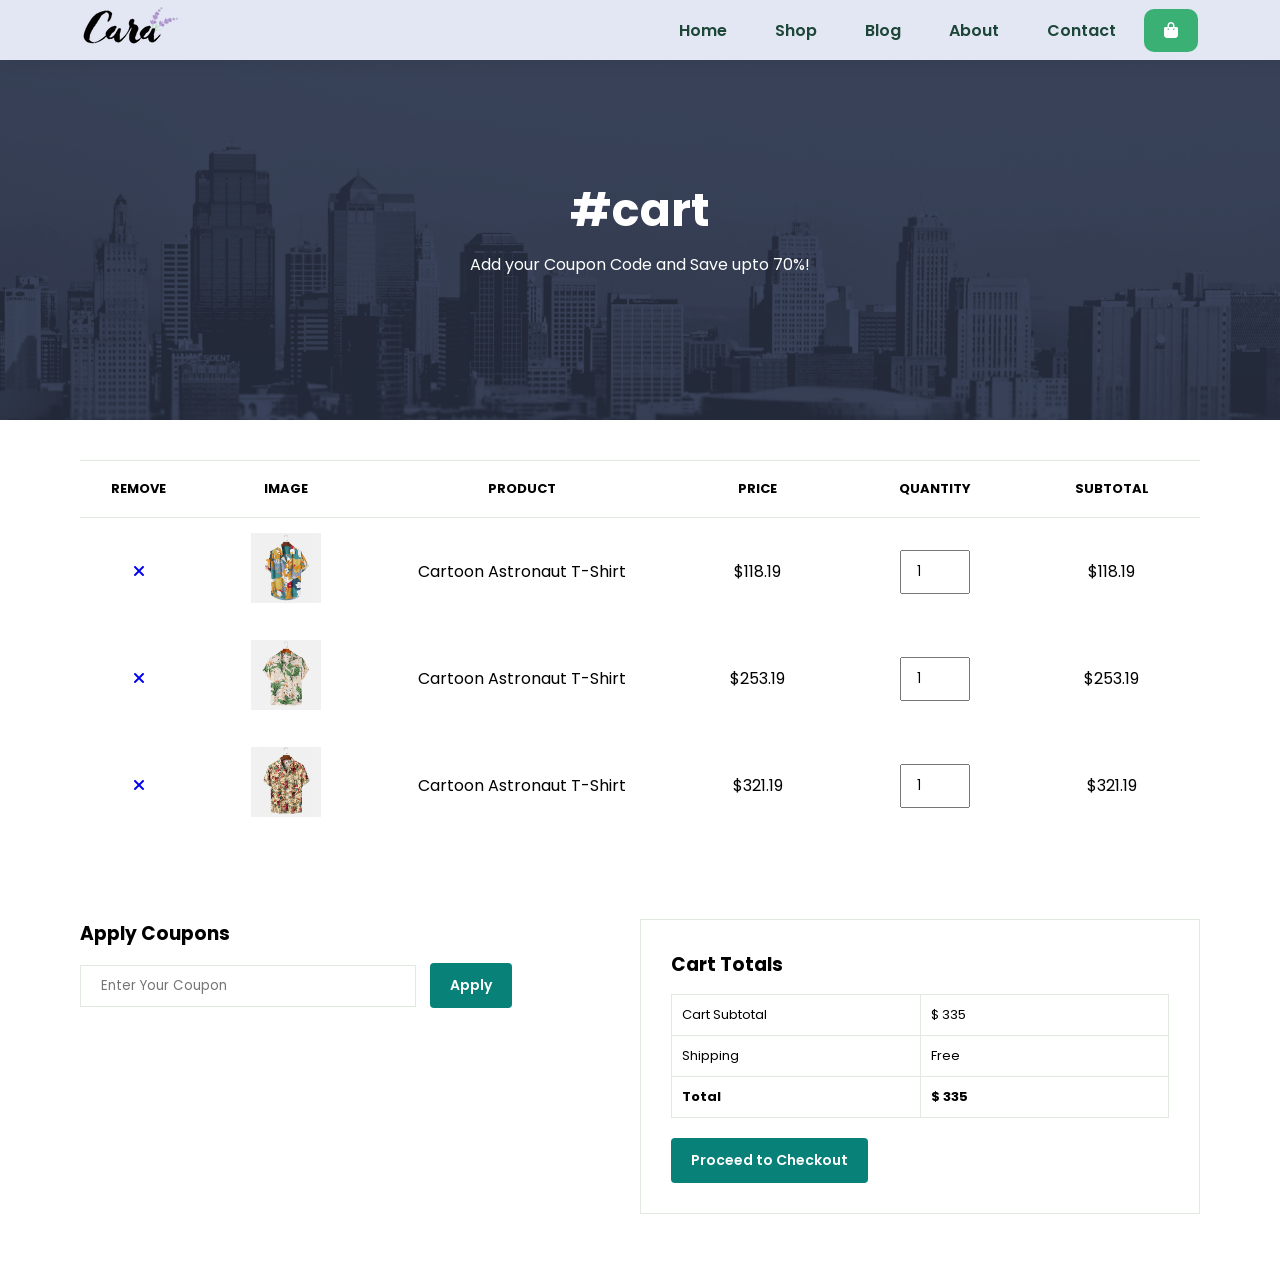
<file: cart.html>
<!DOCTYPE html>
<html lang="en">
<head>
    <meta charset="UTF-8">
    <meta name="viewport" content="width=device-width, initial-scale=1.0">
    <link rel="stylesheet" href="styles.css">
    <link rel="stylesheet" href="https://cdnjs.cloudflare.com/ajax/libs/font-awesome/6.5.1/css/all.min.css" integrity="sha512-DTOQO9RWCH3ppGqcWaEA1BIZOC6xxalwEsw9c2QQeAIftl+Vegovlnee1c9QX4TctnWMn13TZye+giMm8e2LwA==" crossorigin="anonymous" referrerpolicy="no-referrer" />
    <title>Ecomerce Website</title>
</head>
<body>
    <header>
        <a href="/"><img src="img/logo.png" alt="" class="logo-img"></a>
        <div class="navbar">
            <a href="index.html">Home</a>
            <a href="shop.html">Shop</a>
            <a href="blog.html">Blog</a>
            <a href="about.html">About</a>
            <a href="contact.html">Contact</a>
            <a href="cart.html" class="active"><i class="fa-solid fa-bag-shopping"></i></a>
        </div>
    </header>
    <main>
        
        <div class="page-header" style="background-image: url('img/about/banner.png');">
            <h2>#cart</h2>
            <p>Add your Coupon Code and Save upto 70%!</p>
        </div>

        <div id="cart" class="section-p1">
            <table width="100%">
                <thead>
                    <tr>
                        <td>Remove</td>
                        <td>Image</td>
                        <td>Product</td>
                        <td>Price</td>
                        <td>Quantity</td>
                        <td>Subtotal</td>
                    </tr>
                </thead>
                <tbody>
                    <tr>
                        <td><a href="#"><i class="fa-solid fa-xmark"></i></a></td>
                        <td><img src="img/products/f1.jpg" alt=""></td>
                        <td>Cartoon Astronaut T-Shirt</td>
                        <td>$118.19</td>
                        <td><input type="number" value="1" onclick="updatePrice()" id="p1"></td>
                        <td id="st1">$118.19</td>
                    </tr>
                    <tr>
                        <td><a href="#"><i class="fa-solid fa-xmark"></i></a></td>
                        <td><img src="img/products/f2.jpg" alt=""></td>
                        <td>Cartoon Astronaut T-Shirt</td>
                        <td>$253.19</td>
                        <td><input type="number" value="1" onclick="updatePrice()" id="p2"></td>
                        <td id="st2">$253.19</td>
                    </tr>
                    <tr>
                        <td><a href="#"><i class="fa-solid fa-xmark"></i></a></td>
                        <td><img src="img/products/f3.jpg" alt=""></td>
                        <td>Cartoon Astronaut T-Shirt</td>
                        <td>$321.19</td>
                        <td><input type="number" value="1" onclick="updatePrice()" id="p3"></td>
                        <td id="st3">$321.19</td>
                    </tr>
                </tbody>
            </table>
        </div>

        <div id="cart-add" class="section-p1">
            <div id="coupon">
                <h3>Apply Coupons</h3>
                <input type="text" placeholder="Enter Your Coupon">
                <button class="normal">Apply</button>
            </div>
            <div id="subtotal">
                <h3>Cart Totals</h3>
                <table>
                    <tr>
                        <td>Cart Subtotal</td>
                        <td id="subt">$ 335</td>
                    </tr>
                    <tr>
                        <td>Shipping</td>
                        <td>Free</td>
                    </tr>
                    <tr>
                        <td><Strong>Total</Strong></td>
                        <td><Strong id="Total">$ 335</Strong></td>
                    </tr>
                </table>
                <button class="normal">Proceed to Checkout</button>
            </div>
        </div>
    </main>
</body>
<script src="functions.js"></script>
</html>
</file>
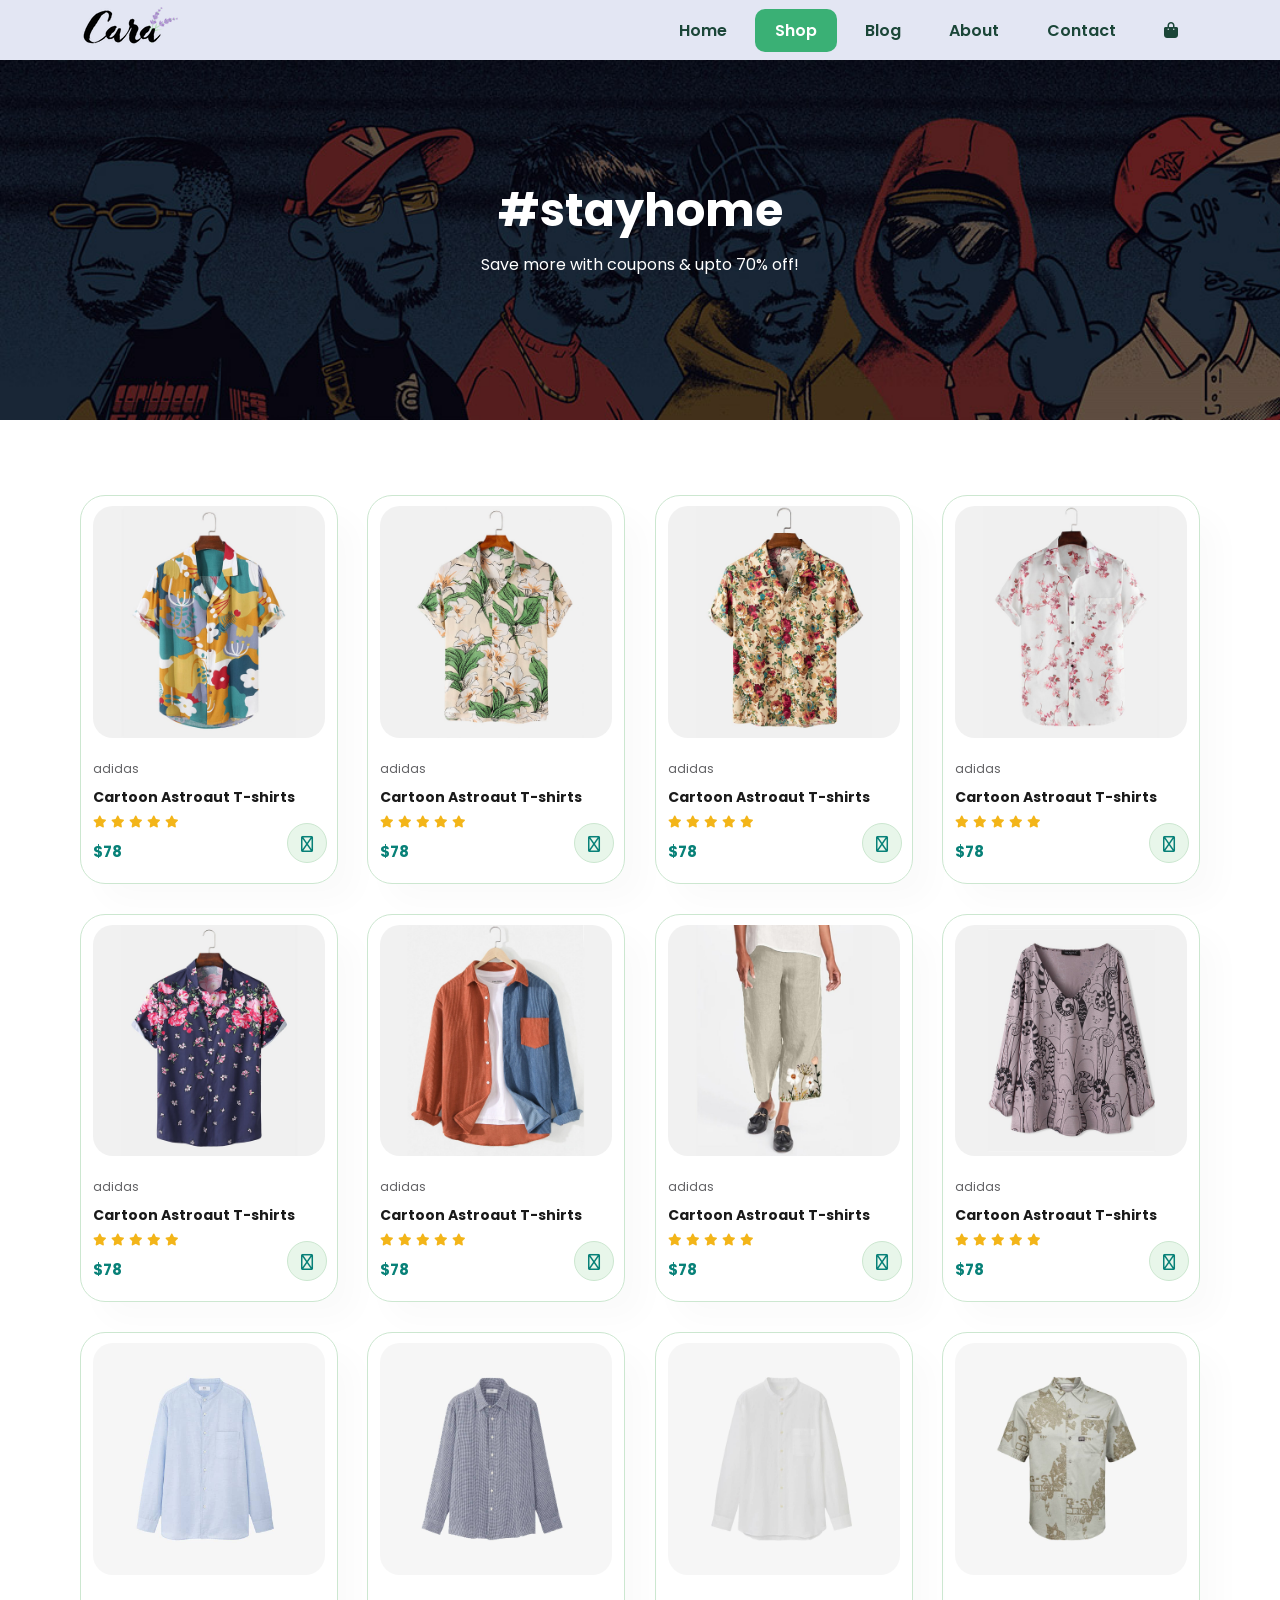
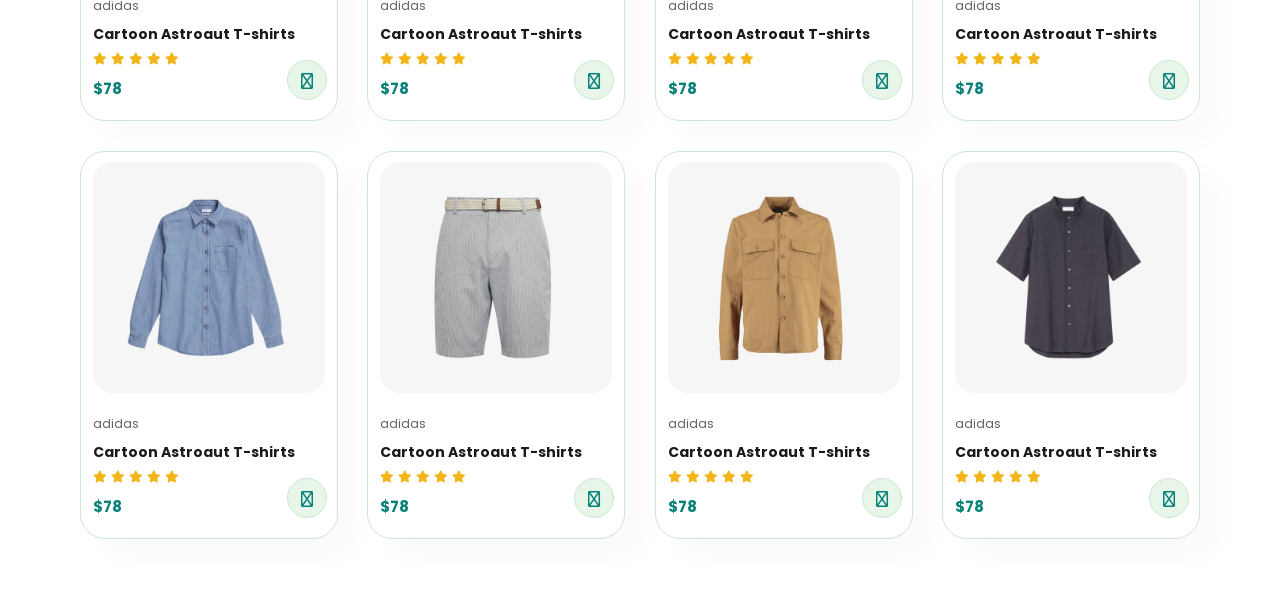
<file: shop.html>
<!DOCTYPE html>
<html lang="en">
<head>
    <meta charset="UTF-8">
    <meta name="viewport" content="width=device-width, initial-scale=1.0">
    <link rel="stylesheet" href="styles.css">
    <link rel="stylesheet" href="https://cdnjs.cloudflare.com/ajax/libs/font-awesome/6.5.1/css/all.min.css" integrity="sha512-DTOQO9RWCH3ppGqcWaEA1BIZOC6xxalwEsw9c2QQeAIftl+Vegovlnee1c9QX4TctnWMn13TZye+giMm8e2LwA==" crossorigin="anonymous" referrerpolicy="no-referrer" />
    <title>Ecomerce Website</title>
</head>
<body>
    <header>
        <a href="/"><img src="img/logo.png" alt="" class="logo-img"></a>
        <input type="checkbox" id="check">
        <div class="navbar">
            <a href="index.html">Home</a>
            <a class="active" href="shop.html">Shop</a>
            <a href="blog.html">Blog</a>
            <a href="about.html">About</a>
            <a href="contact.html">Contact</a>
            <a href="cart.html"><i class="fa-solid fa-bag-shopping"></i></a>
        </div>
        <label class="menu" for="check"><i class="fa-solid fa-bars menu"></i></label>
        <div class="sidebar">
            <div class="sidebar-menu welcome">Welcome <label for="check"><i class="fa-solid fa-xmark "></i></label></div>
            <div class="sidebar-menu"><a href="index.html">Home</a></div>
            <div class="sidebar-menu active"><a href="shop.html" class="active">Shop</a></div>
            <div class="sidebar-menu">Blog</div>
            <div class="sidebar-menu">About</div>
            <div class="sidebar-menu">Contact</div>
            <div class="sidebar-menu">Go to Cart</div>
        </div>
    </header>
    <main>
        
        <div class="page-header">
            <h2>#stayhome</h2>
            <p>Save more with coupons & upto 70% off! </p>
        </div>
       
        <div id="product1" class="section-p1">
            <div class="pro-container">
                <div class="pro" onclick="window.location.href='sproduct.html';">
                    <img src="img/products/f1.jpg" alt="">
                    <div class="des">
                        <span>adidas</span>
                        <h5>Cartoon Astroaut T-shirts</h5>
                        <div class="star">
                            <i class="fas fa-star"></i>
                            <i class="fas fa-star"></i>
                            <i class="fas fa-star"></i>
                            <i class="fas fa-star"></i>
                            <i class="fas fa-star"></i>
                        </div>
                        <h4>$78</h4>
                    </div>
                    <a href="#"><i class="fa-solid fa-cart-shopping cart"></i></a>
                </div>
                <div class="pro">
                    <img src="img/products/f2.jpg" alt="">
                    <div class="des">
                        <span>adidas</span>
                        <h5>Cartoon Astroaut T-shirts</h5>
                        <div class="star">
                            <i class="fas fa-star"></i>
                            <i class="fas fa-star"></i>
                            <i class="fas fa-star"></i>
                            <i class="fas fa-star"></i>
                            <i class="fas fa-star"></i>
                        </div>
                        <h4>$78</h4>
                    </div>
                    <a href="#"><i class="fa-solid fa-cart-shopping cart"></i></a>
                </div>
                <div class="pro">
                    <img src="img/products/f3.jpg" alt="">
                    <div class="des">
                        <span>adidas</span>
                        <h5>Cartoon Astroaut T-shirts</h5>
                        <div class="star">
                            <i class="fas fa-star"></i>
                            <i class="fas fa-star"></i>
                            <i class="fas fa-star"></i>
                            <i class="fas fa-star"></i>
                            <i class="fas fa-star"></i>
                        </div>
                        <h4>$78</h4>
                    </div>
                    <a href="#"><i class="fa-solid fa-cart-shopping cart"></i></a>
                </div>
                <div class="pro">
                    <img src="img/products/f4.jpg" alt="">
                    <div class="des">
                        <span>adidas</span>
                        <h5>Cartoon Astroaut T-shirts</h5>
                        <div class="star">
                            <i class="fas fa-star"></i>
                            <i class="fas fa-star"></i>
                            <i class="fas fa-star"></i>
                            <i class="fas fa-star"></i>
                            <i class="fas fa-star"></i>
                        </div>
                        <h4>$78</h4>
                    </div>
                    <a href="#"><i class="fa-solid fa-cart-shopping cart"></i></a>
                </div>
                <div class="pro">
                    <img src="img/products/f5.jpg" alt="">
                    <div class="des">
                        <span>adidas</span>
                        <h5>Cartoon Astroaut T-shirts</h5>
                        <div class="star">
                            <i class="fas fa-star"></i>
                            <i class="fas fa-star"></i>
                            <i class="fas fa-star"></i>
                            <i class="fas fa-star"></i>
                            <i class="fas fa-star"></i>
                        </div>
                        <h4>$78</h4>
                    </div>
                    <a href="#"><i class="fa-solid fa-cart-shopping cart"></i></a>
                </div>
                <div class="pro">
                    <img src="img/products/f6.jpg" alt="">
                    <div class="des">
                        <span>adidas</span>
                        <h5>Cartoon Astroaut T-shirts</h5>
                        <div class="star">
                            <i class="fas fa-star"></i>
                            <i class="fas fa-star"></i>
                            <i class="fas fa-star"></i>
                            <i class="fas fa-star"></i>
                            <i class="fas fa-star"></i>
                        </div>
                        <h4>$78</h4>
                    </div>
                    <a href="#"><i class="fa-solid fa-cart-shopping cart"></i></a>
                </div>
                <div class="pro">
                    <img src="img/products/f7.jpg" alt="">
                    <div class="des">
                        <span>adidas</span>
                        <h5>Cartoon Astroaut T-shirts</h5>
                        <div class="star">
                            <i class="fas fa-star"></i>
                            <i class="fas fa-star"></i>
                            <i class="fas fa-star"></i>
                            <i class="fas fa-star"></i>
                            <i class="fas fa-star"></i>
                        </div>
                        <h4>$78</h4>
                    </div>
                    <a href="#"><i class="fa-solid fa-cart-shopping cart"></i></a>
                </div>
                <div class="pro">
                    <img src="img/products/f8.jpg" alt="">
                    <div class="des">
                        <span>adidas</span>
                        <h5>Cartoon Astroaut T-shirts</h5>
                        <div class="star">
                            <i class="fas fa-star"></i>
                            <i class="fas fa-star"></i>
                            <i class="fas fa-star"></i>
                            <i class="fas fa-star"></i>
                            <i class="fas fa-star"></i>
                        </div>
                        <h4>$78</h4>
                    </div>
                    <a href="#"><i class="fa-solid fa-cart-shopping cart"></i></a>
                </div> 
                <div class="pro">
                    <img src="img/products/n1.jpg" alt="">
                    <div class="des">
                        <span>adidas</span>
                        <h5>Cartoon Astroaut T-shirts</h5>
                        <div class="star">
                            <i class="fas fa-star"></i>
                            <i class="fas fa-star"></i>
                            <i class="fas fa-star"></i>
                            <i class="fas fa-star"></i>
                            <i class="fas fa-star"></i>
                        </div>
                        <h4>$78</h4>
                    </div>
                    <a href="#"><i class="fa-solid fa-cart-shopping cart"></i></a>
                </div>
                <div class="pro">
                    <img src="img/products/n2.jpg" alt="">
                    <div class="des">
                        <span>adidas</span>
                        <h5>Cartoon Astroaut T-shirts</h5>
                        <div class="star">
                            <i class="fas fa-star"></i>
                            <i class="fas fa-star"></i>
                            <i class="fas fa-star"></i>
                            <i class="fas fa-star"></i>
                            <i class="fas fa-star"></i>
                        </div>
                        <h4>$78</h4>
                    </div>
                    <a href="#"><i class="fa-solid fa-cart-shopping cart"></i></a>
                </div>
                <div class="pro">
                    <img src="img/products/n3.jpg" alt="">
                    <div class="des">
                        <span>adidas</span>
                        <h5>Cartoon Astroaut T-shirts</h5>
                        <div class="star">
                            <i class="fas fa-star"></i>
                            <i class="fas fa-star"></i>
                            <i class="fas fa-star"></i>
                            <i class="fas fa-star"></i>
                            <i class="fas fa-star"></i>
                        </div>
                        <h4>$78</h4>
                    </div>
                    <a href="#"><i class="fa-solid fa-cart-shopping cart"></i></a>
                </div>
                <div class="pro">
                    <img src="img/products/n4.jpg" alt="">
                    <div class="des">
                        <span>adidas</span>
                        <h5>Cartoon Astroaut T-shirts</h5>
                        <div class="star">
                            <i class="fas fa-star"></i>
                            <i class="fas fa-star"></i>
                            <i class="fas fa-star"></i>
                            <i class="fas fa-star"></i>
                            <i class="fas fa-star"></i>
                        </div>
                        <h4>$78</h4>
                    </div>
                    <a href="#"><i class="fa-solid fa-cart-shopping cart"></i></a>
                </div>
                <div class="pro">
                    <img src="img/products/n5.jpg" alt="">
                    <div class="des">
                        <span>adidas</span>
                        <h5>Cartoon Astroaut T-shirts</h5>
                        <div class="star">
                            <i class="fas fa-star"></i>
                            <i class="fas fa-star"></i>
                            <i class="fas fa-star"></i>
                            <i class="fas fa-star"></i>
                            <i class="fas fa-star"></i>
                        </div>
                        <h4>$78</h4>
                    </div>
                    <a href="#"><i class="fa-solid fa-cart-shopping cart"></i></a>
                </div>
                <div class="pro">
                    <img src="img/products/n6.jpg" alt="">
                    <div class="des">
                        <span>adidas</span>
                        <h5>Cartoon Astroaut T-shirts</h5>
                        <div class="star">
                            <i class="fas fa-star"></i>
                            <i class="fas fa-star"></i>
                            <i class="fas fa-star"></i>
                            <i class="fas fa-star"></i>
                            <i class="fas fa-star"></i>
                        </div>
                        <h4>$78</h4>
                    </div>
                    <a href="#"><i class="fa-solid fa-cart-shopping cart"></i></a>
                </div>
                <div class="pro">
                    <img src="img/products/n7.jpg" alt="">
                    <div class="des">
                        <span>adidas</span>
                        <h5>Cartoon Astroaut T-shirts</h5>
                        <div class="star">
                            <i class="fas fa-star"></i>
                            <i class="fas fa-star"></i>
                            <i class="fas fa-star"></i>
                            <i class="fas fa-star"></i>
                            <i class="fas fa-star"></i>
                        </div>
                        <h4>$78</h4>
                    </div>
                    <a href="#"><i class="fa-solid fa-cart-shopping cart"></i></a>
                </div>
                <div class="pro">
                    <img src="img/products/n8.jpg" alt="">
                    <div class="des">
                        <span>adidas</span>
                        <h5>Cartoon Astroaut T-shirts</h5>
                        <div class="star">
                            <i class="fas fa-star"></i>
                            <i class="fas fa-star"></i>
                            <i class="fas fa-star"></i>
                            <i class="fas fa-star"></i>
                            <i class="fas fa-star"></i>
                        </div>
                        <h4>$78</h4>
                    </div>
                    <a href="#"><i class="fa-solid fa-cart-shopping cart"></i></a>
                </div>
                 
            </div>
        </div>
    </main>
</body>
<script src="functions.js"></script>
</html>
</file>
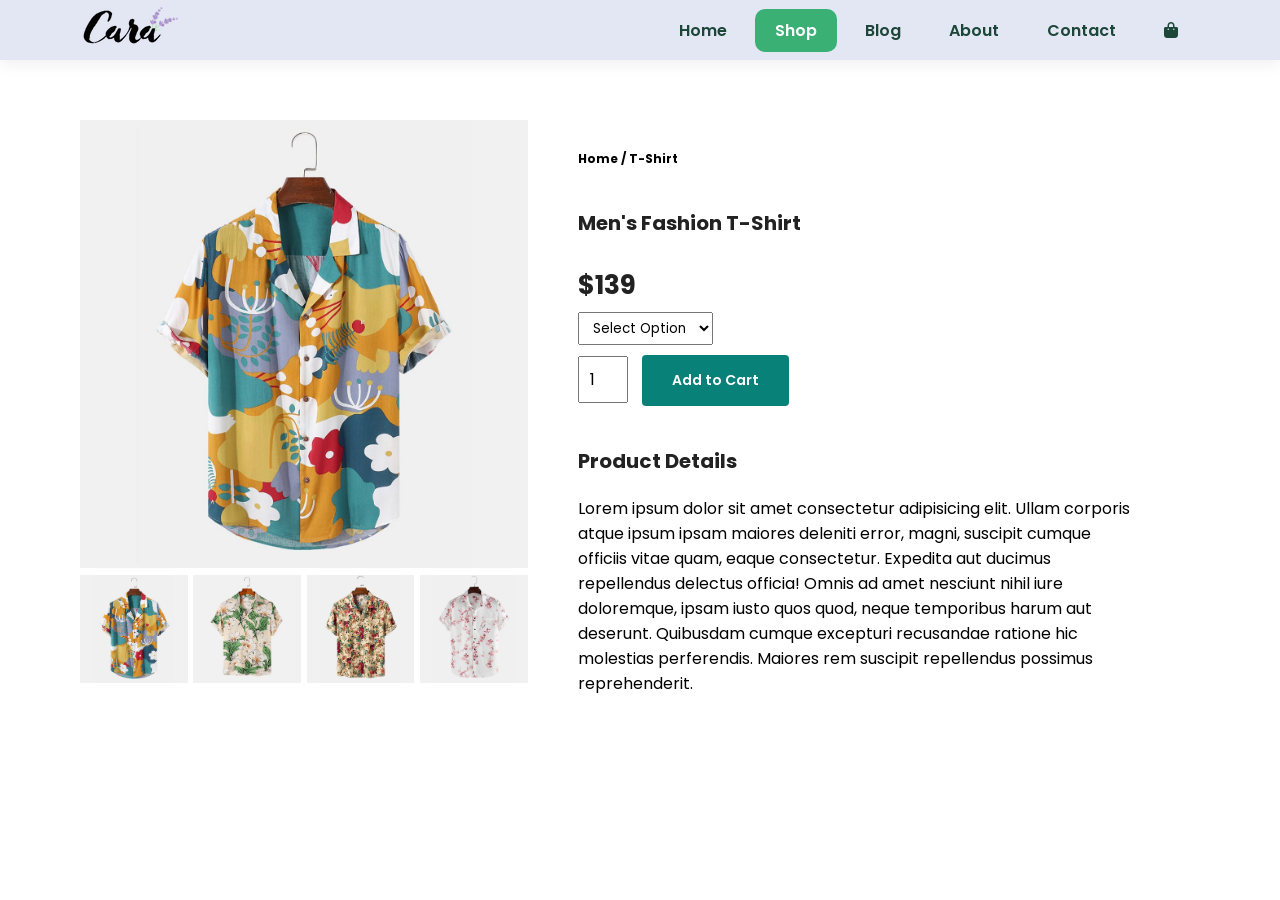
<file: sproduct.html>
<!DOCTYPE html>
<html lang="en">
<head>
    <meta charset="UTF-8">
    <meta name="viewport" content="width=device-width, initial-scale=1.0">
    <link rel="stylesheet" href="styles.css">
    <link rel="stylesheet" href="https://cdnjs.cloudflare.com/ajax/libs/font-awesome/6.5.1/css/all.min.css" integrity="sha512-DTOQO9RWCH3ppGqcWaEA1BIZOC6xxalwEsw9c2QQeAIftl+Vegovlnee1c9QX4TctnWMn13TZye+giMm8e2LwA==" crossorigin="anonymous" referrerpolicy="no-referrer" />
    <title>Ecomerce Website</title>
</head>
<body>
    <header>
        <a href="/"><img src="img/logo.png" alt="" class="logo-img"></a>
        <div class="navbar">
            <a href="index.html">Home</a>
            <a class="active" href="shop.html">Shop</a>
            <a href="blog.html">Blog</a>
            <a href="about.html">About</a>
            <a href="contact.html">Contact</a>
            <a href="cart.html"><i class="fa-solid fa-bag-shopping"></i></a>
        </div>
    </header>
    <main>
        <div class="prodetails section-p1">
            <div class="single-proimage">
                <img src="img/products/f1.jpg" width="100%" id="MainImg" alt="">
                <div class="small-img-group">
                    <div class="small-img-col">
                        <img src="img/products/f1.jpg" width="100%" class="small-img">
                    </div>
                    <div class="small-img-col">
                        <img src="img/products/f2.jpg" width="100%" class="small-img">
                    </div>
                    <div class="small-img-col">
                        <img src="img/products/f3.jpg" width="100%" class="small-img">
                    </div>
                    <div class="small-img-col">
                        <img src="img/products/f4.jpg" width="100%" class="small-img">
                    </div>
                </div>
            </div>

            <div class="single-pro-details">
                <h6>Home / T-Shirt</h6>
                <h4>Men's Fashion T-Shirt</h4>
                <h2>$139</h2>
                <select>
                    <option>Select Option</option>
                    <option>XL</option>
                    <option>XXL</option>
                    <option>Small</option>
                    <option>Large</option>
                </select>
                <input type="number" value="1">
                <button class="normal">Add to Cart</button>
                <h4>Product Details</h4>
                <span>Lorem ipsum dolor sit amet consectetur adipisicing elit. Ullam corporis atque ipsum ipsam maiores deleniti error, magni, suscipit cumque officiis vitae quam, eaque consectetur. Expedita aut ducimus repellendus delectus officia!
                Omnis ad amet nesciunt nihil iure doloremque, ipsam iusto quos quod, neque temporibus harum aut deserunt. Quibusdam cumque excepturi recusandae ratione hic molestias perferendis. Maiores rem suscipit repellendus possimus reprehenderit.</span>
            </div>
        </div>
    </main>
</body>

<script>
    var MainImg = document.getElementById("MainImg");
    var smallImg = document.getElementsByClassName("small-img");

    smallImg[0].onClick = function (){
        MainImg.src = smallImg[0].src;
    }
    smallImg[1].onclick = function(){
        MainImg.src = smallImg[1].src;
    }
    smallImg[2].onclick = function(){
        MainImg.src = smallImg[2].src;
    }
    smallImg[3].onclick = function(){
        MainImg.src = smallImg[3].src;
    }
</script>
<script src="functions.js"></script>
</html>
</file>
<file: styles.css>
@import url('https://fonts.googleapis.com/css2?family=Poppins:wght@400;500&display=swap');
*{
    font-family: 'Poppins', sans-serif;
    margin: 0px;
    padding: 0px;
    box-sizing: border-box;
}
h1{
    font-size: 50px;
    line-height: 64px;
    color: #222;
}
h2{
    font-size: 46px;
    line-height: 54px;
    color: #222;
}
h4{
    font-size: 20px;
    color: #222;
}
h6{
    font-weight: 700;
    font-size: 12px;
}
p{
    font-size: 16px;
    color: #465b52;
    margin: 15px 0 20px 0;
}
a{
    text-decoration: none;
    
}
.section-p1{
    padding: 40px 80px;
}
.section-m1{
    margin: 40px 0;
}
button.normal{
    font-size: 14px;
    font-weight: 600;
    padding: 15px 30px;
    color: #000;
    background-color: #fff;
    border-radius: 4px;
    cursor: pointer;
    border: none;
    outline: none;
    transition: 0.2s;
}
button.white{
    font-size: 13px;
    font-weight: 600;
    padding: 11px 80px;
    color: #fff;
    background-color: transparent;
    cursor: pointer;
    border: 1px solid #fff ;
    outline: none;
    transition: 0.2s;
}
body{
    width: 100%;
}
header{
    height: 60px;
    display: flex;
    justify-content: space-between;
    align-items: center;
    padding: 20px 80px;
    background-color: #e3e6f3;
    box-shadow: 0 5px 15px rgba(0, 0, 0, 0.06);
    z-index: 100;
    position: sticky;
    top: 0;
    left: 0 ;
}
.navbar a{
    padding: 0px 20px;
    font-size: 16px;
    font-weight: 600;
    color: #1b4638;
    transition: 0.1s ease;
    position: relative;
    margin: 2px;
}
.navbar a:hover,
.navbar a.active{
    background-color: #3ab075;
    color: white;
    padding: 10px 20px;
    border-radius: 10px;
}
.menu{
    font-size: 20px;
    color: #1b4638;
    display: none;
}
#check{
    display: none;
}
.sidebar{
    position: fixed;
    background-color: #fff;
    top: 0px;
    bottom: 0px;
    right: 0px;
    width: 300px;
    font-size: 30px;
    z-index: 100;
    right: -300px;
    transition: all 0.2s linear;
}
.sidebar-menu{
    padding: 10px 10px;
    width: 300px;
    display: flex;
    flex-direction: column;
    justify-content: center;
    align-items: center;
    margin: 30px 5px;
    font-weight: 500;
}
.sidebar-menu a{
    color: #1b4638;
}
.sidebar-menu.active,
.sidebar-menu a.active{
    background-color: #3ab075;
    color: white;
    padding: 10px 20px;
}
.welcome{
    padding: 15px 10px;
    display: flex;
    flex-direction: row;
    justify-content: space-between;
    align-items: center;
    width: 260px;
    border-bottom: solid 1px grey;
    margin: 10px 10px;
    font-weight: 600;
}
#check:checked ~ .sidebar{
    right: 0px;
    transition: all 0.2s linear;
}
@media(max-width:1070px){
    .navbar{
        display: none;
    }
    .menu{
        display: block;
    }
}

.hero{
    background-image: url("img/hero4.png");
    height: 90vh;
    width: 100%;
    background-size: cover;
    background-position: top 25% right 0;
    padding: 0 80px;
    display: flex;
    flex-direction: column;
    justify-content: center;
    align-items: flex-start;
}
.hero h4{
    padding-bottom: 15px;
}
.hero h1{
    color: #3ab075;
}
.hero button{
    background-color: #3ab075;
    color: #ffff;
    border: 0;
    padding: 14px 80px 14px 65px;
    background-repeat: no-repeat;
    cursor: pointer;
    font-weight: 700;
    font-size: 20px;
    border-radius: 10px;
}
.hero button:hover{
    background-color: #339e69;
    transition: all ease 0.2s;
}
#features{
    display: flex;
    justify-content: space-between;
    align-items: center;
}
#features .fe-box{
    width: 180px;
    text-align: center;
    padding: 25px 15px;
    box-shadow: 20px 20px 34px rgba(0, 0, 0, 0.03);
    border: 1px solid #cce7d0;
    border-radius: 4px;
    margin: 15px 0;
}
#features .fe-box{
    box-shadow: 10px 10px 54px rgba(70, 62, 221, 0.1);
}
#features .fe-box img{
    width: 100%;
    margin-bottom: 10px;
}
#features .fe-box h6{
    display: inline-block;
    padding: 9px 8px 6px 8px;
    line-height: 1;
    border-radius: 4px;
    color: #088178;
    background-color: #fddde4;
}

#product1{
    text-align: center;
}
#product1 .pro-container{
    display: flex;
    flex-wrap: wrap;
    justify-content: space-between;
    padding-top: 20px;
}
#product1 .pro{
    width: 23%;
    min-height: 250px;
    padding: 10px 12px;
    border: 1px solid #cce7d0;
    border-radius: 25px;
    cursor: pointer;
    box-shadow: 20px 20px 30px rgba(0, 0, 0, 0.02);
    margin: 15px 0;
    transition: 0.2s ease;
    position: relative;
}
#product1 .pro:hover{
    box-shadow: 20px 20px 30px rgba(0, 0, 0, 0.06);
}
#product1 .pro img{
    width: 100%;
    border-radius: 20px ;
}
#product1 .pro .des{
    text-align: start;
    padding: 10px 0;
}
#product1 .pro .des span{
    color: #606063;
    font-size: 12px;
}
#product1 .pro .des h5{
    padding-top: 7px;
    color: #1a1a1a;
    font-size: 14px;
}
#product1 .pro .des i{
    font-size: 12px;
    color: rgb(243, 181, 25);
}
#product1 .pro .des h4{
    padding-top: 7px;
    font-size: 15px;
    font-weight: 700;
    color: #088178 ;
}
#product1 .pro .cart{
    width: 40px;
    height: 40px;
    line-height: 40px;
    border-radius: 50px;
    background-color: #e8f6ea;
    font-weight: 500;
    color: #088178;
    border: 1px solid #cce7d0;
    position: absolute;
    bottom: 20px;
    right: 10px;
}

.banner{
    display: flex;
    flex-direction: column;
    justify-content: center;
    align-items: center;
    text-align: center;
    background-image: url("img/banner/b2.jpg");
    width: 100%;
    height: 40vh;
    background-position: center;
    background-size: cover;
}
.banner h4{
    color: #fff;
    font-size: 16px;
     
}
.banner h2{
    color: #fff;
    font-size: 30px;
    padding:  10px 0;
     
}
.banner h2 span{
    color: #ef3636 ;
     
}
.banner button:hover{
    background-color: #088178;
    color: #fff;
}

.sm-banner{
    display: flex;
    justify-content: space-between;
    flex-wrap: wrap;
}
.sm-banner .banner-box{
    display: flex;
    flex-direction: column;
    justify-content: center;
    align-items: flex-start;
    background-image: url("img/banner/b17.jpg");
    min-width: 850px;
    height: 50vh;
    background-position: center;
    background-size: cover;
    padding: 30px;
}
.sm-banner h4{
    color: #fff;
    font-size: 20px;
    font-weight: 300;
}
.sm-banner h2{
    color: #fff;
    font-size: 28px;
    font-weight: 800;
}
.sm-banner span{
    color: #fff;
    font-size: 14px;
    font-weight: 500;
    padding-bottom: 15px;
}
.sm-banner .banner-box:hover button{
    background-color: #088178;
    border: 1px solid #088178 ;
}

.banner3 .banner-box{
    display: flex;
    flex-direction: column;
    justify-content: center;
    align-items: flex-start;
    background-image: url("img/banner/b7.jpg");
    min-width: 32%;
    height: 30vh;
    background-position: center;
    background-size: cover;
    padding: 20px;
    margin-bottom: 20px;
}
.banner3 h2{
    color: #fff;
    font-weight: 800;
    font-size: 22px ;
}
.banner3{
    display: flex;
    justify-content: space-between;
    flex-wrap: wrap;
    padding: 0 80px;
}
.banner3 h3{
    color: #ec544e;
    font-weight: 800;
    font-size: 15px ;
}

.page-header{
    background-image: url("img/banner/b1.jpg");
    width: 100%;
    height: 40vh;
    background-size: cover;
    display: flex;
    justify-content: center;
    align-items: center;
    flex-direction: column;
    padding: 14px;
}
.page-header h2,
.page-header p{
    color: #fff;
}

.prodetails .single-proimage{
    width: 40%;
    margin-right: 50px;
}
.small-img-group{
    display: flex;
    justify-content: space-between;
}
.small-img-col{
    flex-basis: 24%;
    cursor: pointer;
}


.prodetails{
    display: flex;
    margin-top: 20px;
}
.prodetails .single-pro-details{
    width: 50%;
    padding-top: 30px;
}
.prodetails .single-pro-details h4{
    padding: 40px 0 20px 0;
}
.prodetails .single-pro-details h2{
    font-size: 26px;
}
.prodetails .single-pro-details select{
    display: block;
    padding: 5px 10px;
    margin-bottom: 10px;
}
.prodetails .single-pro-details input{
    width: 50px;
    height: 47px;
    padding-left: 10px;
    font-size: 16px;
    margin-right: 10px;
}
.prodetails .single-pro-details button{
    background-color: #088178;
    color: #fff;
}

#cart table{
    width: 100%;
    border-collapse: collapse;
    white-space: nowrap;
    table-layout: fixed;
}
#cart table thead{
    border: 1px solid #e2e9e1;
    border-left: none;
    border-right: none ;
}
#cart table thead td{
    font-weight: 700;
    text-transform: uppercase;
    font-size: 13px;
    padding: 18px 0;
}
#cart table tbody tr td{
    padding: 15px;
}
#cart table img{
    width: 70px;
}
#cart table td:nth-child(1){
    width: 100px;
    text-align: center;
}
#cart table td:nth-child(2){
    width: 150px;
    text-align: center;
}
#cart table td:nth-child(3){
    width: 250px;
    text-align: center;
}
#cart table td:nth-child(4),
#cart table td:nth-child(5),
#cart table td:nth-child(6){
    width: 150px;
    text-align: center;
}
#cart table td:nth-child(5) input{
    width: 70px;
    padding: 10px 5px 10px 15px;
}

#cart-add{
    display: flex;
    flex-wrap: wrap;
    justify-content: space-between;
}
#coupon{
    width: 50%;
    margin-bottom: 30px
}
#coupon h3,
#subtotal h3{
    padding-bottom: 15px;
}
#coupon input{
    padding: 10px 20px;
    outline: none;
    width: 60%;
    margin-right: 10px;
    border: 1px solid #e2e9e1;
}
#coupon button,
#subtotal button{
    background-color: #088178;
    color: #fff;
    padding: 12px 20px;
}

#subtotal{
    width: 50%;
    margin-bottom: 30px;
    border: 1px solid #e2e9e1;
    padding: 30px;
}
#subtotal table{
    border-collapse: collapse;
    width: 100%;
    margin-bottom: 20px;
}
#subtotal table td{
    width: 50%;
    border: 1px solid #e2e9e1;
    padding: 10px;
    font-size: 13px;
}
</file>
